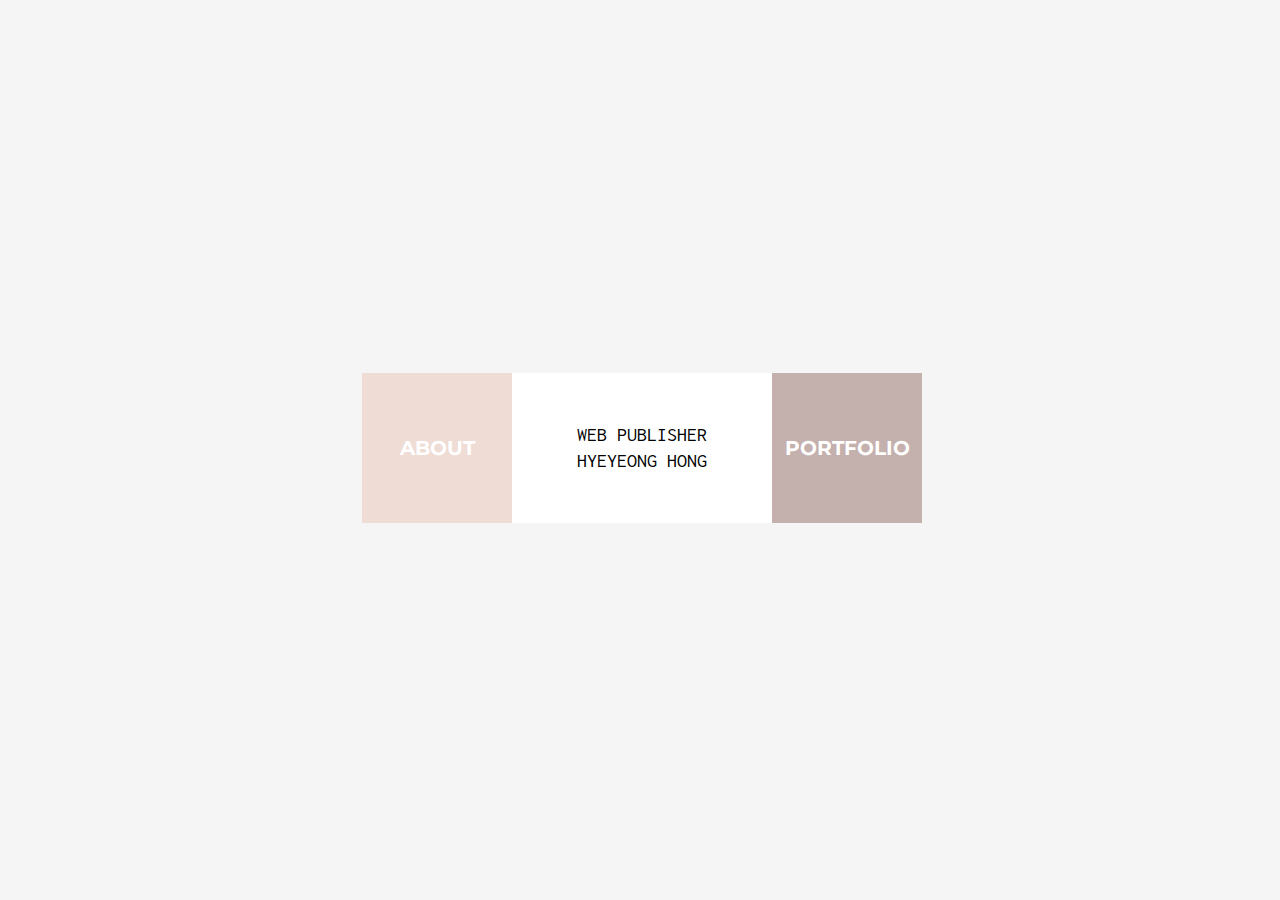
<file: index.html>
<!DOCTYPE html>
<html lang="ko">
<head>
    <meta charset="UTF-8">
    <meta name="viewport" content="width=device-width, initial-scale=1.0">
    <meta http-equiv="X-UA-Compatible" content="ie=edge">
    <title>Portfolio of Hyeyeong Hong</title>
    <link rel="stylesheet" href="css/index.css">
    <script src="https://cdnjs.cloudflare.com/ajax/libs/jquery/3.4.1/jquery.min.js"></script>
</head>
<body>
    <div class="main_wrap">
        <div class="main_nav">
            <a href="about.html" class="about">
                <span class="txt">ABOUT</span>
            </a>
            <a href="#" class="name">
                <span class="txt">WEB PUBLISHER<br>HYEYEONG HONG</span>
            </a>
            <a href="portfolio.html" class="portfolio">
                <span class="txt">PORTFOLIO</span>
            </a>
        </div>
    </div>
</body>
</html>
</file>
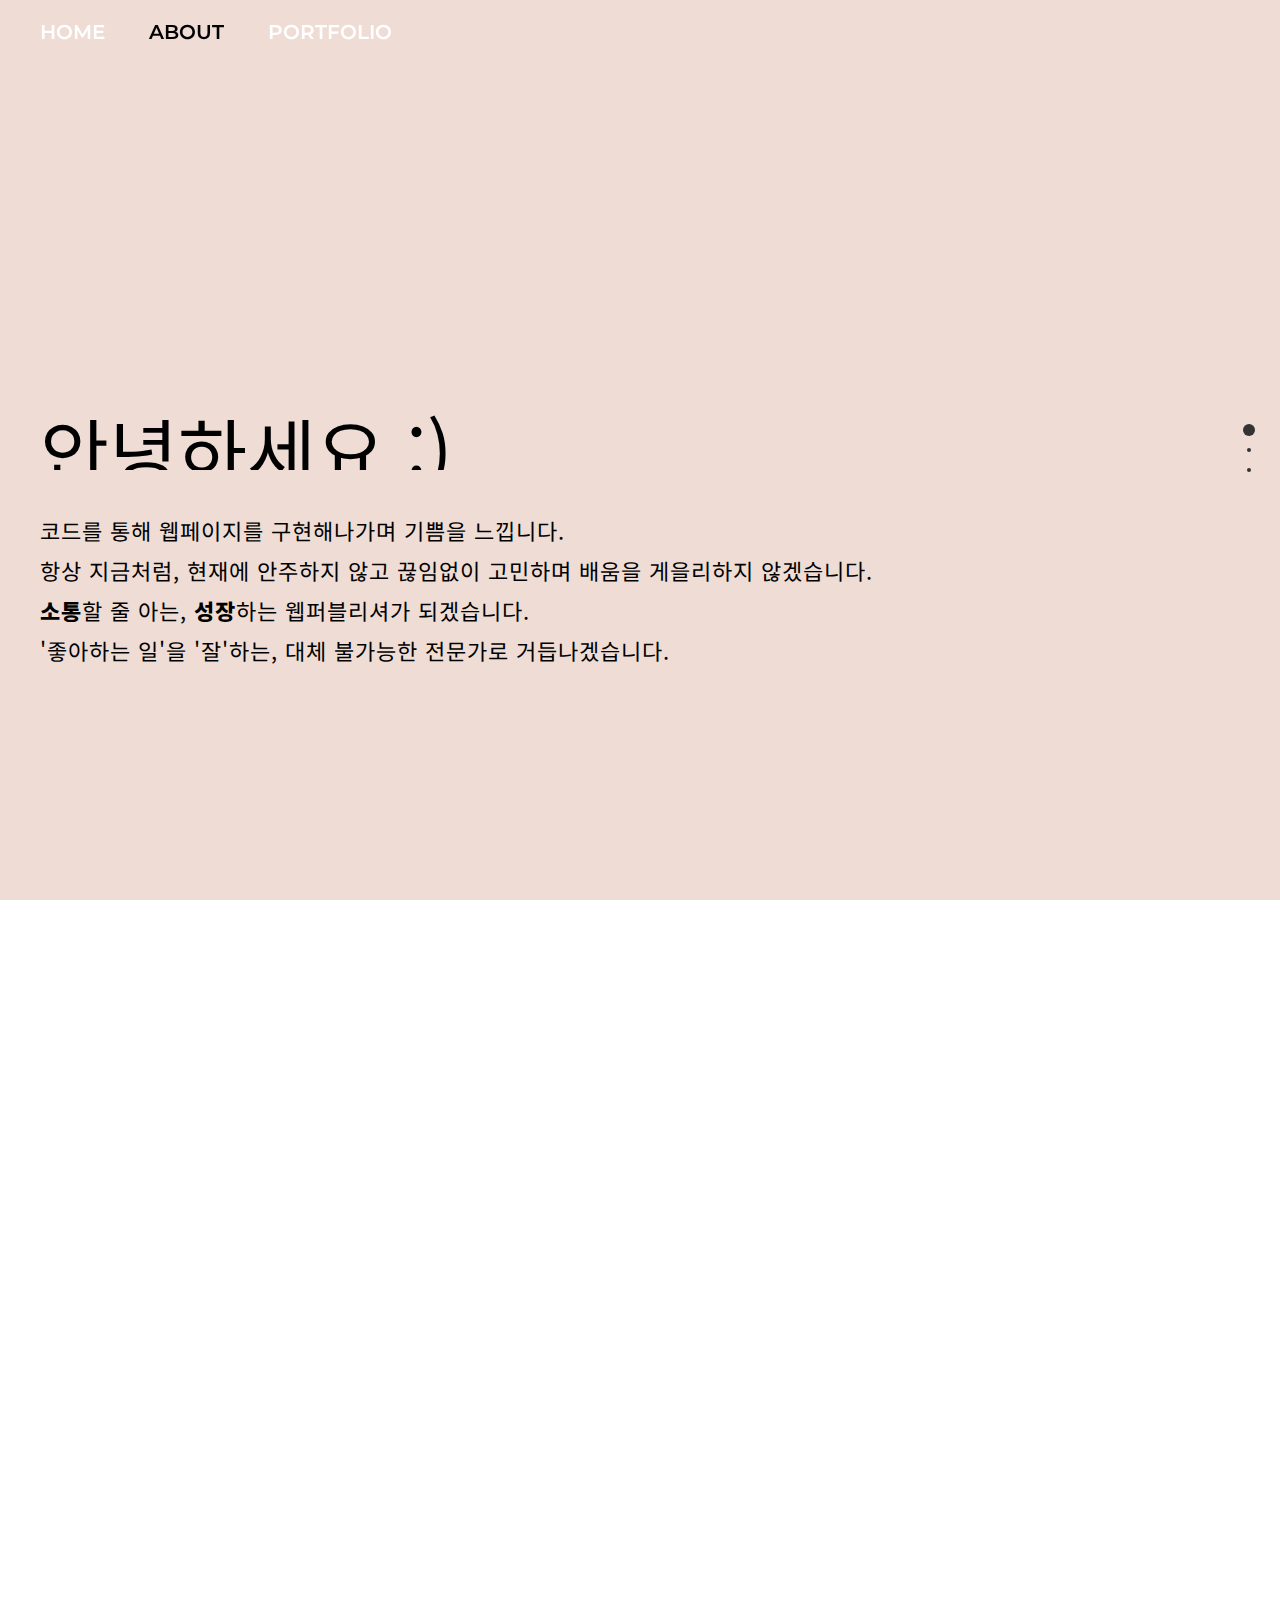
<file: about.html>
<!DOCTYPE html>
<html lang="ko">
<head>
    <meta charset="UTF-8">
    <meta name="viewport" content="width=device-width, initial-scale=1.0">
    <meta http-equiv="X-UA-Compatible" content="ie=edge">
    <title>Portfolio of Hyeyeong Hong</title>
    <link rel="stylesheet" href="css/about.css">
    <link rel="stylesheet" href="fullpage/jquery.fullpage.min.css">
    <link rel="stylesheet" href="https://use.fontawesome.com/releases/v5.8.1/css/all.css" integrity="sha384-50oBUHEmvpQ+1lW4y57PTFmhCaXp0ML5d60M1M7uH2+nqUivzIebhndOJK28anvf" crossorigin="anonymous">
    <script src="https://cdnjs.cloudflare.com/ajax/libs/jquery/3.4.1/jquery.min.js"></script>
    <script src="js/index.js"></script>
    <script src="fullpage/jquery.fullpage.min.js"></script>
</head>
<body>
    <nav>
        <ul>
            <li><a href="index.html">HOME</a></li>
            <li><a href="about.html">ABOUT</a></li>
            <li><a href="portfolio.html">PORTFOLIO</a></li>
        </ul>
    </nav>
    <div id="fullpage">
        <div class="section hello">
            <div class="center">
                <div class="container">
                    <h1>안녕하세요 :) <br><span>웹퍼블리셔 홍혜영</span>입니다.</h1>
                </div>
                <h2>코드를 통해 웹페이지를 구현해나가며 기쁨을 느낍니다. <br>
                    항상 지금처럼, 현재에 안주하지 않고 끊임없이 고민하며 배움을 게을리하지 않겠습니다.<br>
                    <b>소통</b>할 줄 아는, <b>성장</b>하는 웹퍼블리셔가 되겠습니다.<br>
                    '좋아하는 일'을 '잘'하는, 대체 불가능한 전문가로 거듭나겠습니다.
                </h2>
            </div>
        </div>
        <div class="section skills">
            <div class="center">
                <div class="skill-item">
                    <img src="img/icon_skill1.png" alt="HTML">
                    <dl>
                        <dt>HTML</dt>
                        <dd>시멘틱 마크업</dd>
                        <dd>웹표준 및 웹접근성 고려</dd>
                        <dd>크로스 브라우징</dd>
                    </dl>
                </div>
                <div class="skill-item">
                    <img src="img/icon_skill2.png" alt="CSS">
                    <dl>
                        <dt>CSS</dt>
                        <dd>레이아웃 구현</dd>
                        <dd>미디어쿼리를 이용한 반응형 작업</dd>
                        <dd>SCSS/Sass 기본 문법 이해</dd>
                    </dl>
                </div>
                <div class="skill-item">
                    <img src="img/icon_skill3.png" alt="JS">
                    <dl>
                        <dt>JS</dt>
                        <dd>Javascript/jQuery</dd>
                        <dd>기본 문법 이해, 동적 코드 작성</dd>
                        <dd>오픈소스 활용 및 수정</dd>
                    </dl>
                </div>
                <div class="skill-more">
                    <dl>
                        <dt>More</dt>
                        <dd>Adobe Photoshop</dd>
                        <dd>Adobe Illustrator</dd>
                        <dd>Github으로 프로젝트 관리</dd>
                    </dl>
                </div>
            </div>
        </div>
        <div class="section info">
            <div class="center">
                <div class="contact">
                    <img src="img/me4.jpg" alt="picture of me">
                    <ul>
                        <li class="name">홍혜영</li>
                        <li class="birth">1996.10.11</li>
                        <li class="phone"><a href="tel:010-5635-0408">010-5635-0408</a></li>
                        <li class="mail"><a href="mailto:hyeyeong1011@naver.com">hyeyeong1011@naver.com</a></li>
                        <li class="blog">GIT 블로그 - <a href="https://hyeyeong1011.github.io/" target="_blank">https://hyeyeong1011.github.io/</a></li>
                    </ul>
                    <a href="웹퍼블리셔_홍혜영_이력서.pdf" download target="_blank" class="download">이력서 내려받기 →</a>
                </div>
                <div class="map">
                    <div id="map" style="width:100%;height:500px;"></div>
                    <script type="text/javascript" src="https://dapi.kakao.com/v2/maps/sdk.js?appkey=e288caf0f8191baa2c961ac833a8a564"></script>
                    <script>
                        var mapContainer = document.getElementById('map'), // 지도를 표시할 div 
                            mapOption = { 
                                center: new kakao.maps.LatLng(37.517751, 126.858759), // 지도의 중심좌표
                                level: 5 // 지도의 확대 레벨
                            };

                        var map = new kakao.maps.Map(mapContainer, mapOption); // 지도를 생성합니다

                        // 일반 지도와 스카이뷰로 지도 타입을 전환할 수 있는 지도타입 컨트롤을 생성합니다
                        var mapTypeControl = new kakao.maps.MapTypeControl();

                        // 지도에 컨트롤을 추가해야 지도위에 표시됩니다
                        // kakao.maps.ControlPosition은 컨트롤이 표시될 위치를 정의하는데 TOPRIGHT는 오른쪽 위를 의미합니다
                        map.addControl(mapTypeControl, kakao.maps.ControlPosition.TOPRIGHT);

                        // 지도 확대 축소를 제어할 수 있는  줌 컨트롤을 생성합니다
                        var zoomControl = new kakao.maps.ZoomControl();
                        map.addControl(zoomControl, kakao.maps.ControlPosition.RIGHT);

                        // 마커가 표시될 위치입니다 
                        var markerPosition  = new kakao.maps.LatLng(37.517751, 126.858759); 

                        // 마커를 생성합니다
                        var marker = new kakao.maps.Marker({
                            position: markerPosition
                        });

                        // 마커가 지도 위에 표시되도록 설정합니다
                        marker.setMap(map);
                    </script>
                </div>
            </div>
        </div>
    </div>
</body>
</html>
</file>
<file: css/index.css>
@charset "UTF-8";
@import url('https://fonts.googleapis.com/css?family=Inconsolata:400,700&display=swap');
@import url('https://fonts.googleapis.com/css?family=Montserrat:400,400i,500,500i,600,600i,700,700i,800,800i&display=swap');


/* 공통 */
*{margin: 0; padding: 0;}
.blind{font-size: 0; position: absolute; left: -9999px; text-indent: -9999px;}
.center{max-width: 1100px; margin: auto; position: relative;}
body{font-family: 'Montserrat', sans-serif;}
a{text-decoration: none; color: #000;}
button{border:none; background: none; cursor: pointer; outline: none;}
li{list-style: none;}
input{outline: none;}


/* 메인화면 */
.main_wrap{
    position:relative;
    text-align:center;
    width:100%;
    height:100vh;
    background: #f5f5f5;
}
.main_nav{
    position: absolute;
    top: 50%;
    left: 50%;
    transform: translate(-50%, -50%);
}
.main_nav a{
    position: relative;
    display: inline-block;
    width: 150px;
    height: 150px;
    margin-right: -4px;
    text-align: center;
    box-sizing: border-box;
}
.main_nav a:hover{
    background-color: #fff;
}
.main_nav .about:hover .txt{
    color: #eedcd5;
}
.main_nav .portfolio:hover .txt{
    color: #c4b0ad;
}
.main_nav .txt{
    position: absolute;
    top: 50%;
    left: 50%;
    transform: translate(-50%, -50%);
    font-size: 20px;
    font-weight: bold;
    line-height: 26px;
    color: #fff;
}
.main_nav .about{
    background-color: #EEDCD5;
}
.main_nav .name{
    width: 260px;
    background-color: #fff;
    font-family: "Inconsolata", monospace;
}
.main_nav .name .txt{
    font-weight: normal;
    color: #000;
}
.main_nav .portfolio{
    background-color: #C4B0AD;
}


/* 버튼 애니메이션 */
.main_nav a::before, .main_nav a::after{
    content: '';
    position: absolute;
    width: 0; height: 0;
    transition:  width 0.8s, height 0.8s;
    box-sizing: border-box;
    overflow: hidden;
}
.main_nav a::before{
    top: 0;
    left: 0; 
    border: 0; 
    border-top-width:2px; 
    border-left-width: 2px; 
}
.main_nav a::after{
    bottom: 0;
    right: 0; 
    border:0; 
    border-bottom-width: 2px; 
    border-right-width: 2px;
}
.main_nav .portfolio:hover::after, .main_nav .portfolio:hover::before{
    border-style: solid;
    border-color: #C4B0AD;
    width: 100%;
    height:100%;
}
.main_nav .about:hover::before, .main_nav .about:hover::after{
    border-style: solid;
    border-color: #EEDCD5;
    width: 100%;
    height:100%;
}
</file>
<file: css/about.css>
@charset "UTF-8";
@import url('https://fonts.googleapis.com/css?family=Noto+Sans+KR:100,300,400,500,700,900&display=swap&subset=korean');
@import url('https://fonts.googleapis.com/css?family=Montserrat:400,400i,500,500i,600,600i,700,700i,800,800i&display=swap');


/* 공통 */
*{margin: 0; padding: 0;}
.blind{font-size: 0; position: absolute; left: -9999px; text-indent: -9999px;}
.center{max-width: 1200px; margin: 0 auto; position: relative; padding: 0 40px;}
body{font-family: 'Noto Sans KR', sans-serif;}
a{text-decoration: none; color: #000;}
button{border:none; background: none; cursor: pointer; outline: none;}
li{list-style: none;}
input{outline: none;}


/* 네비게이션 */
nav{
    position: fixed;
    left: 20px;
    z-index: 9999;
    font-family: 'Montserrat', sans-serif;
}
nav ul li{
    display: inline-block;
    margin: 20px;
}
nav ul li a{
    font-size: 20px;
    font-weight: 600;
    color: #fff;;
}
nav ul li:nth-child(2) a, nav ul li:hover a{
    color: #000;
}
@media screen and (max-width: 980px){
    nav ul li{
        margin: 16px;
    }
    nav ul li a{
        font-size: 16px;
    }
}
@media screen and (max-width: 768px) {
    nav{
        display: none;
    }
}



/* 어바웃 */
/* 1페이지 */
.hello .container{
    overflow: hidden;
}
.hello h1{
    font-size: 75px;
    font-weight: 400;
    letter-spacing: 0px;
    line-height: 120px;
    transform: translateY(10rem);
	animation: up 0.7s linear forwards;
}
.hello h1 span{
    font-weight: 900;
    border-bottom: 2px solid;
}

.hello h2{
    margin-top: 40px;
    font-weight: 400;
    font-size: 22px;
    line-height: 40px;
    letter-spacing: 1px;
}
.hello h2 b{
    font-weight: 800;
}
@media screen and (max-width: 980px){
    .hello h1{
        font-size: 60px;
        line-height: 100px;
    }
    .hello h2{
        font-size: 20px;
    }
}
@media screen and (max-width: 768px) {
    .hello h1{
        font-size: 35px;
        line-height: 60px;
    }
    .hello h2{
        font-size: 16px;
        line-height: 34px;
    }
}



/* 2페이지 */
.skills > div{
    font-size: 0;
}
.skills .skill-item{
    display: inline-block;
    width: 33.33%;
    text-align: center;
    font-size: 14px;
    opacity: 0;
}
.skills .skill-item dl dt{
    margin: 30px 0 10px;
    font-size: 15px;
    color: #a62f09;
}
.skills .skill-item dl dd{
    font-size: 13px;
    line-height: 25px;
    color: #666;
}
.skills .skill-more{
    margin: 100px 0 0 110px;
    opacity: 0;
}
.skills .skill-more dl dt{
    font-size: 20px;
    color: #a52d07;
    margin-bottom: 15px;
}
.skills .skill-more dl dd{
    position: relative;
    font-size: 13px;
    color: #5f5f5f;
    line-height: 30px;
    padding-left: 20px;
}
.skills .skill-more dl dd::before{
    content: '';
    position: absolute;
    top: 12px;
    left: 5px;
    width: 3px;
    height: 3px;
    background: #5f5f5f;
}
@media screen and (max-width: 980px){
    .skills .skill-item img{
        width: 70px;
    }
}
@media screen and (max-width: 768px) {
    .skills .skill-item{
        width: 100%;
    }
    .skills .skill-item img{
        width: 35px;
    }
    .skills .skill-item dl dt{
        margin-top: 16px;
    }
    .skills .skill-item dl dd, .skills .skill-more dl dd{
        font-size: 12px;
    }
    .skills .skill-item dl dd:last-child{
        margin-bottom: 20px;
    }
    .skills .skill-more{
        margin: 20px 0 0 15px;
    }
    .skills .skill-more dl dt{
        font-size: 16px;
    }
}



/* 애니메이션 */
.flip-bottom-1{
    animation: flip-in-hor-bottom 0.7s cubic-bezier(0.250, 0.460, 0.450, 0.940) both;
}
.flip-bottom-2{
    animation: flip-in-hor-bottom 0.7s cubic-bezier(0.250, 0.460, 0.450, 0.940) 0.4s both;
}
.flip-bottom-3{
    animation: flip-in-hor-bottom 0.7s cubic-bezier(0.250, 0.460, 0.450, 0.940) 0.8s both;
}
.flip-bottom-4{
    animation: flip-in-hor-bottom 0.7s cubic-bezier(0.250, 0.460, 0.450, 0.940) 1.2s both;
}

@keyframes flip-in-hor-bottom {
    0% {
        transform: rotateX(80deg);
        opacity: 0;
    }
    100% {
        transform: rotateX(0);
        opacity: 1;
    }
}

@keyframes up{
    100%{
        transform: translateY(0);
    }
}



/* 3페이지 */
.info .contact img{
    width: 250px;
    border-radius: 50%;
}
.info .contact{
    float: left;
    width: 45%;
    padding-left: 5%;
}
.info .contact ul{
    margin: 10px 0 0 20px;
    padding-top: 10px;
    line-height: 26px;
}
.info .contact ul li{
    border-left: 3px solid;
    padding-left: 7px;
}
.info .contact ul li.name{
    font-size: 22px;
    font-weight: 700;
    margin-bottom: 17px;
}
.info .contact ul li.blog{
    margin-top: 17px;
    font-size: 14px;
    font-weight: 700;
}
.info .contact ul li.phone:hover, .info .contact ul li.mail:hover{
    text-decoration: underline;
}
.info .contact .download{
    display: inline-block;
    border: 1px solid;
    font-size: 14px;
    padding: 10px 20px;
    letter-spacing: 2px;
    margin: 20px;
}
.info .map{
    float: right;
    width: 45%;
    padding-right: 5%;
    text-align: center;
}
.info .map #map{
    display: inline-block;
}
.info .center::after{
    content: '';
    display: block;
    clear: both;
}
.root_daum_roughmap{
    border: none;
}
@media screen and (max-width: 980px){
    .info .map #map{
        height: 400px !important;
    }
    .info .contact img{
        width: 170px;
    }
    .info .contact ul li{
        font-size: 14px;
    }
    .info .contact ul li.name{
        font-size: 20px;
        margin-bottom: 12px;
    }
    .info .contact ul li.blog{
        font-size: 12px;
        margin-top: 12px;
    }
    .info .contact .download {
        font-size: 13px;
        padding: 8px 16px;
        margin: 16px;
    }
}
@media screen and (max-width: 768px) {
    .info .map #map{
        height: 280px !important;
    }
    .info .contact img{
        width: 130px;
    }
    .info .contact, .info .map{
        float: none;
        width: 100%;
    }
    .info .contact{
        text-align: center;
        margin-bottom: 10px;
        padding-left: 0;
    }
    .info .contact ul{
        margin-left: 0;
    }
    .info .contact ul li{
        border-left: 0;
    }
}
</file>
